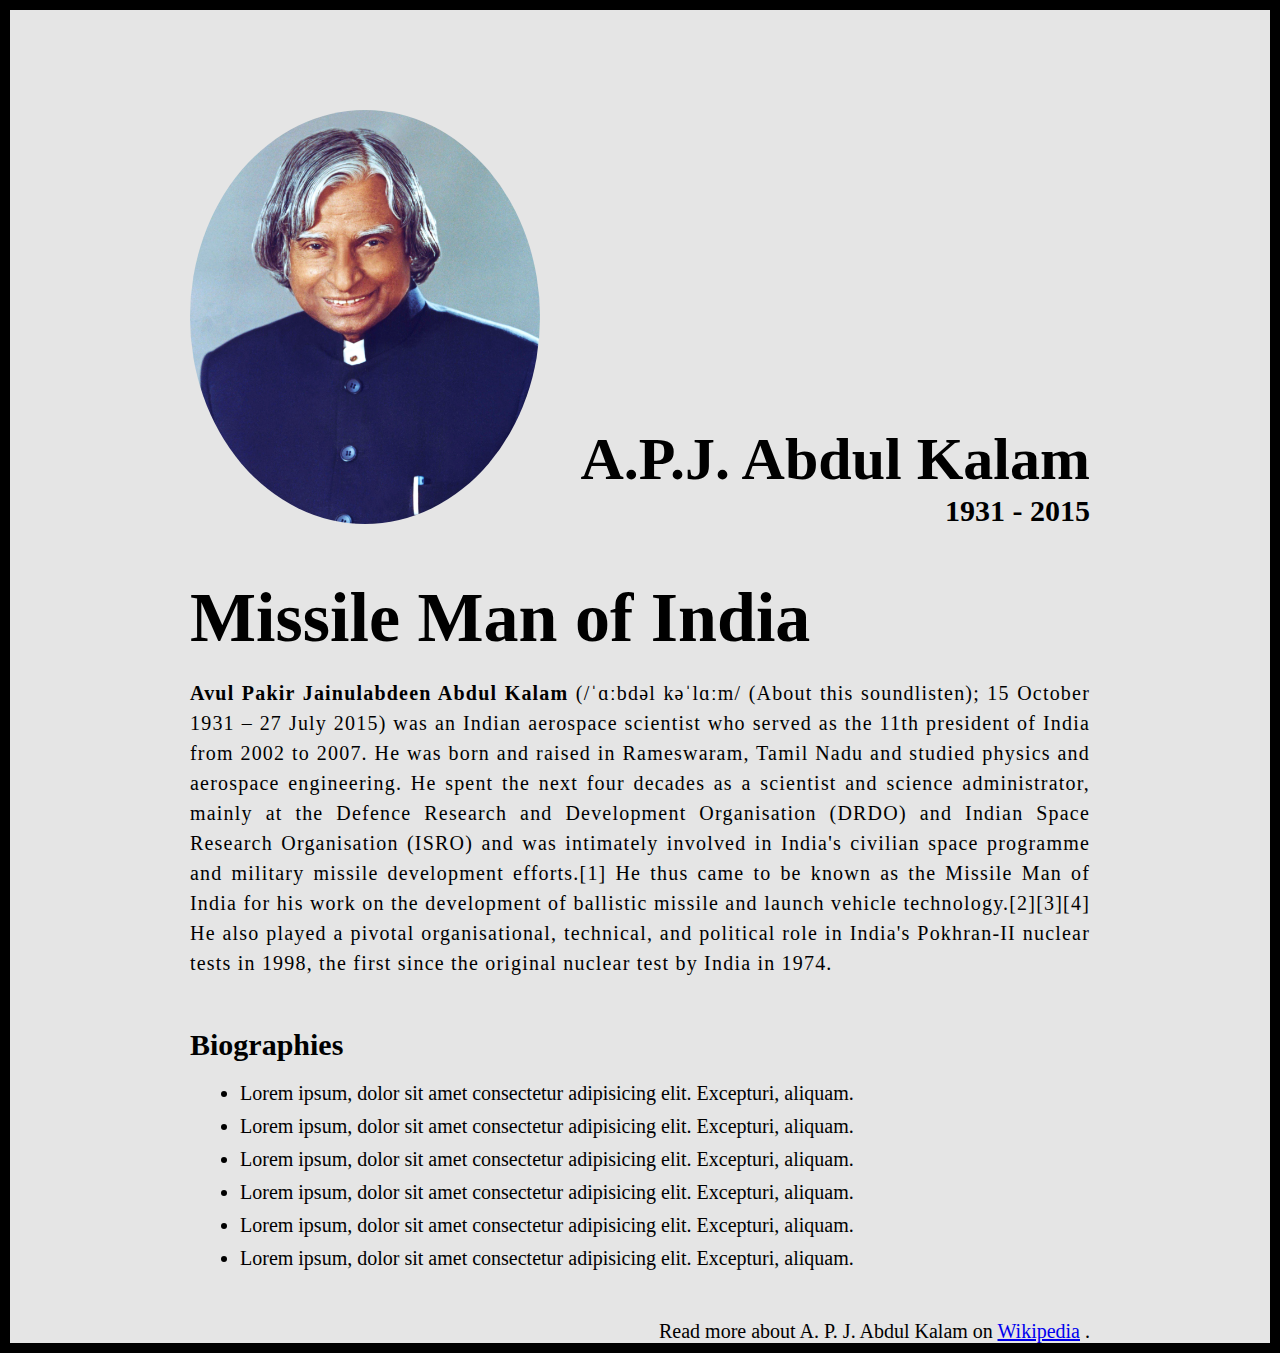
<file: HTML/Practice1/index.html>
<!DOCTYPE html>
<html lang="en">
  <head>
    <meta charset="UTF-8" />
    <meta http-equiv="X-UA-Compatible" content="IE=edge" />
    <meta name="viewport" content="width=device-width, initial-scale=1.0" />
    <!-- <link href="https://cdn.jsdelivr.net/npm/bootstrap@5.2.0-beta1/dist/css/bootstrap.min.css" rel="stylesheet" integrity="sha384-0evHe/X+R7YkIZDRvuzKMRqM+OrBnVFBL6DOitfPri4tjfHxaWutUpFmBp4vmVor" crossorigin="anonymous"> -->
    <link rel="stylesheet" href="style.css" />
    <title>A Tribute Page | A.P.J. Abdul Kalam</title>
  </head>
  <body>
    <div class="container">
      <div class="content">
        <section class="top_section">
          <div class="image_container">
            <img src="./images/apj.jpg" alt="Tribute" />
          </div>
          <div>
            <h1>A.P.J. Abdul Kalam</h1>
            <h4>1931 - 2015</h4>
          </div>
        </section>

        <section class="about_section">
          <h1>Missile Man of India</h1>
          <p>
            <b> Avul Pakir Jainulabdeen Abdul Kalam</b> (/ˈɑːbdəl kəˈlɑːm/ (About this
            soundlisten); 15 October 1931 – 27 July 2015) was an Indian
            aerospace scientist who served as the 11th president of India from
            2002 to 2007. He was born and raised in Rameswaram, Tamil Nadu and
            studied physics and aerospace engineering. He spent the next four
            decades as a scientist and science administrator, mainly at the
            Defence Research and Development Organisation (DRDO) and Indian
            Space Research Organisation (ISRO) and was intimately involved in
            India's civilian space programme and military missile development
            efforts.[1] He thus came to be known as the Missile Man of India for
            his work on the development of ballistic missile and launch vehicle
            technology.[2][3][4] He also played a pivotal organisational,
            technical, and political role in India's Pokhran-II nuclear tests in
            1998, the first since the original nuclear test by India in 1974.
          </p>
        </section>

        <section class="biography_section">
            <h2>Biographies</h2>
            <ul>
                <li>Lorem ipsum, dolor sit amet consectetur adipisicing elit. Excepturi, aliquam.</li>
                <li>Lorem ipsum, dolor sit amet consectetur adipisicing elit. Excepturi, aliquam.</li>
                <li>Lorem ipsum, dolor sit amet consectetur adipisicing elit. Excepturi, aliquam.</li>
                <li>Lorem ipsum, dolor sit amet consectetur adipisicing elit. Excepturi, aliquam.</li>
                <li>Lorem ipsum, dolor sit amet consectetur adipisicing elit. Excepturi, aliquam.</li>
                <li>Lorem ipsum, dolor sit amet consectetur adipisicing elit. Excepturi, aliquam.</li>
                
            </ul>
        </section>
        <footer>
            <p>Read more about A. P. J. Abdul Kalam  on <a href="https://en.wikipedia.org/wiki/A._P._J._Abdul_Kalam">Wikipedia</a> .</p>
        </footer>
      </div>
    </div>
    <!-- <script src="https://cdn.jsdelivr.net/npm/bootstrap@5.2.0-beta1/dist/js/bootstrap.bundle.min.js" integrity="sha384-pprn3073KE6tl6bjs2QrFaJGz5/SUsLqktiwsUTF55Jfv3qYSDhgCecCxMW52nD2" crossorigin="anonymous"></script>  -->
  </body>
</html>
</file>
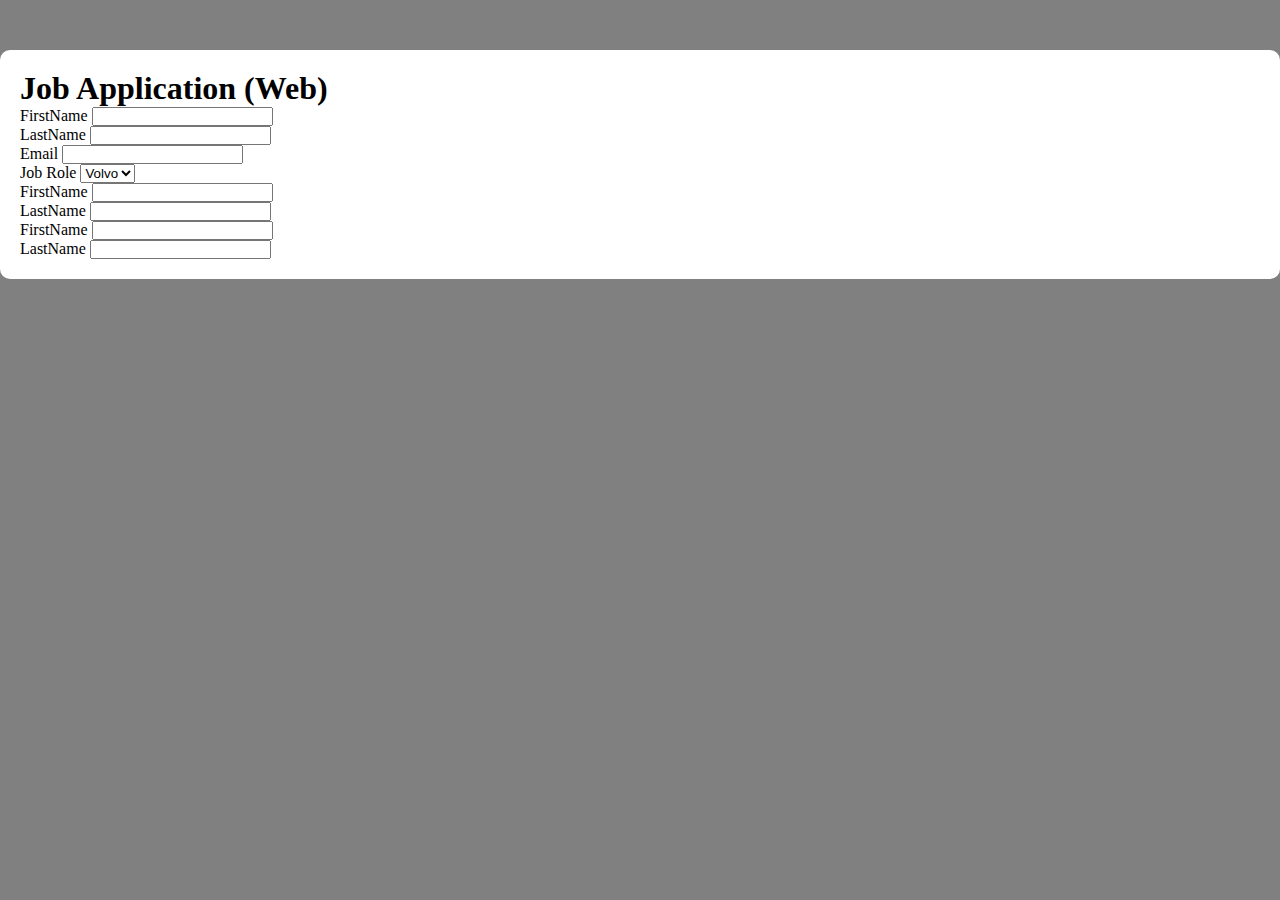
<file: HTML/Practice2/index.html>
<!DOCTYPE html>
<html lang="en">
<head>
    <meta charset="UTF-8">
    <meta http-equiv="X-UA-Compatible" content="IE=edge">
    <meta name="viewport" content="width=device-width, initial-scale=1.0">
    <link href="https://cdn.jsdelivr.net/npm/bootstrap@5.2.0-beta1/dist/css/bootstrap.min.css" rel="stylesheet" integrity="sha384-0evHe/X+R7YkIZDRvuzKMRqM+OrBnVFBL6DOitfPri4tjfHxaWutUpFmBp4vmVor" crossorigin="anonymous"> 
    <link rel="stylesheet" href="style.css">
    <title>Application Form</title>
</head>
<body>
    <div class="container">
        <div class="apply_box">
            <h1>Job Application <span class="title_small">(Web)</span></h1>
      
        <form action="">
            <div class="row">
                <div class="form-group col-md">
                    <label for="firstName">FirstName</label>
                    <input type="text" class="form-control" id="firstName" name="firstName">
                </div>
                <div class="form-group col-md">
                    <label for="LastName">LastName</label>
                    <input type="text" class="form-control" id="lastName" name="lastName">
                </div>
            </div>
            <div class="row">
                <div class="form-group col-md">
                    <label for="email">Email</label>
                    <input type="email" class="form-control" id="email" name="email">
                </div>
                <div class="form-group col-md">
                    <label for="jobrole">Job Role</label>
                    <select id="jobrole" name="jobrole" class="form-control">
                      <option value="volvo">Volvo</option>
                      <option value="saab">Saab</option>
                      <option value="fiat">Fiat</option>
                      <option value="audi">Audi</option>
                    </select>
                </div>
            </div>
            <div class="row">
                <label for=""></label>
            </div>
            <div class="row">
                <div class="form-group col-md">
                    <label for="firstName">FirstName</label>
                    <input type="text" class="form-control" id="firstName" name="firstName">
                </div>
                <div class="form-group col-md">
                    <label for="LastName">LastName</label>
                    <input type="text" class="form-control" id="lastName" name="lastName">
                </div>
            </div>
            <div class="row">
                <div class="form-group col-md">
                    <label for="firstName">FirstName</label>
                    <input type="text" class="form-control" id="firstName" name="firstName">
                </div>
                <div class="form-group col-md">
                    <label for="LastName">LastName</label>
                    <input type="text" class="form-control" id="lastName" name="lastName">
                </div>
            </div>
        </form>
    </div>
    </div>
    <script src="https://cdn.jsdelivr.net/npm/bootstrap@5.2.0-beta1/dist/js/bootstrap.bundle.min.js" integrity="sha384-pprn3073KE6tl6bjs2QrFaJGz5/SUsLqktiwsUTF55Jfv3qYSDhgCecCxMW52nD2" crossorigin="anonymous"></script>  
</body>
</html>
</file>
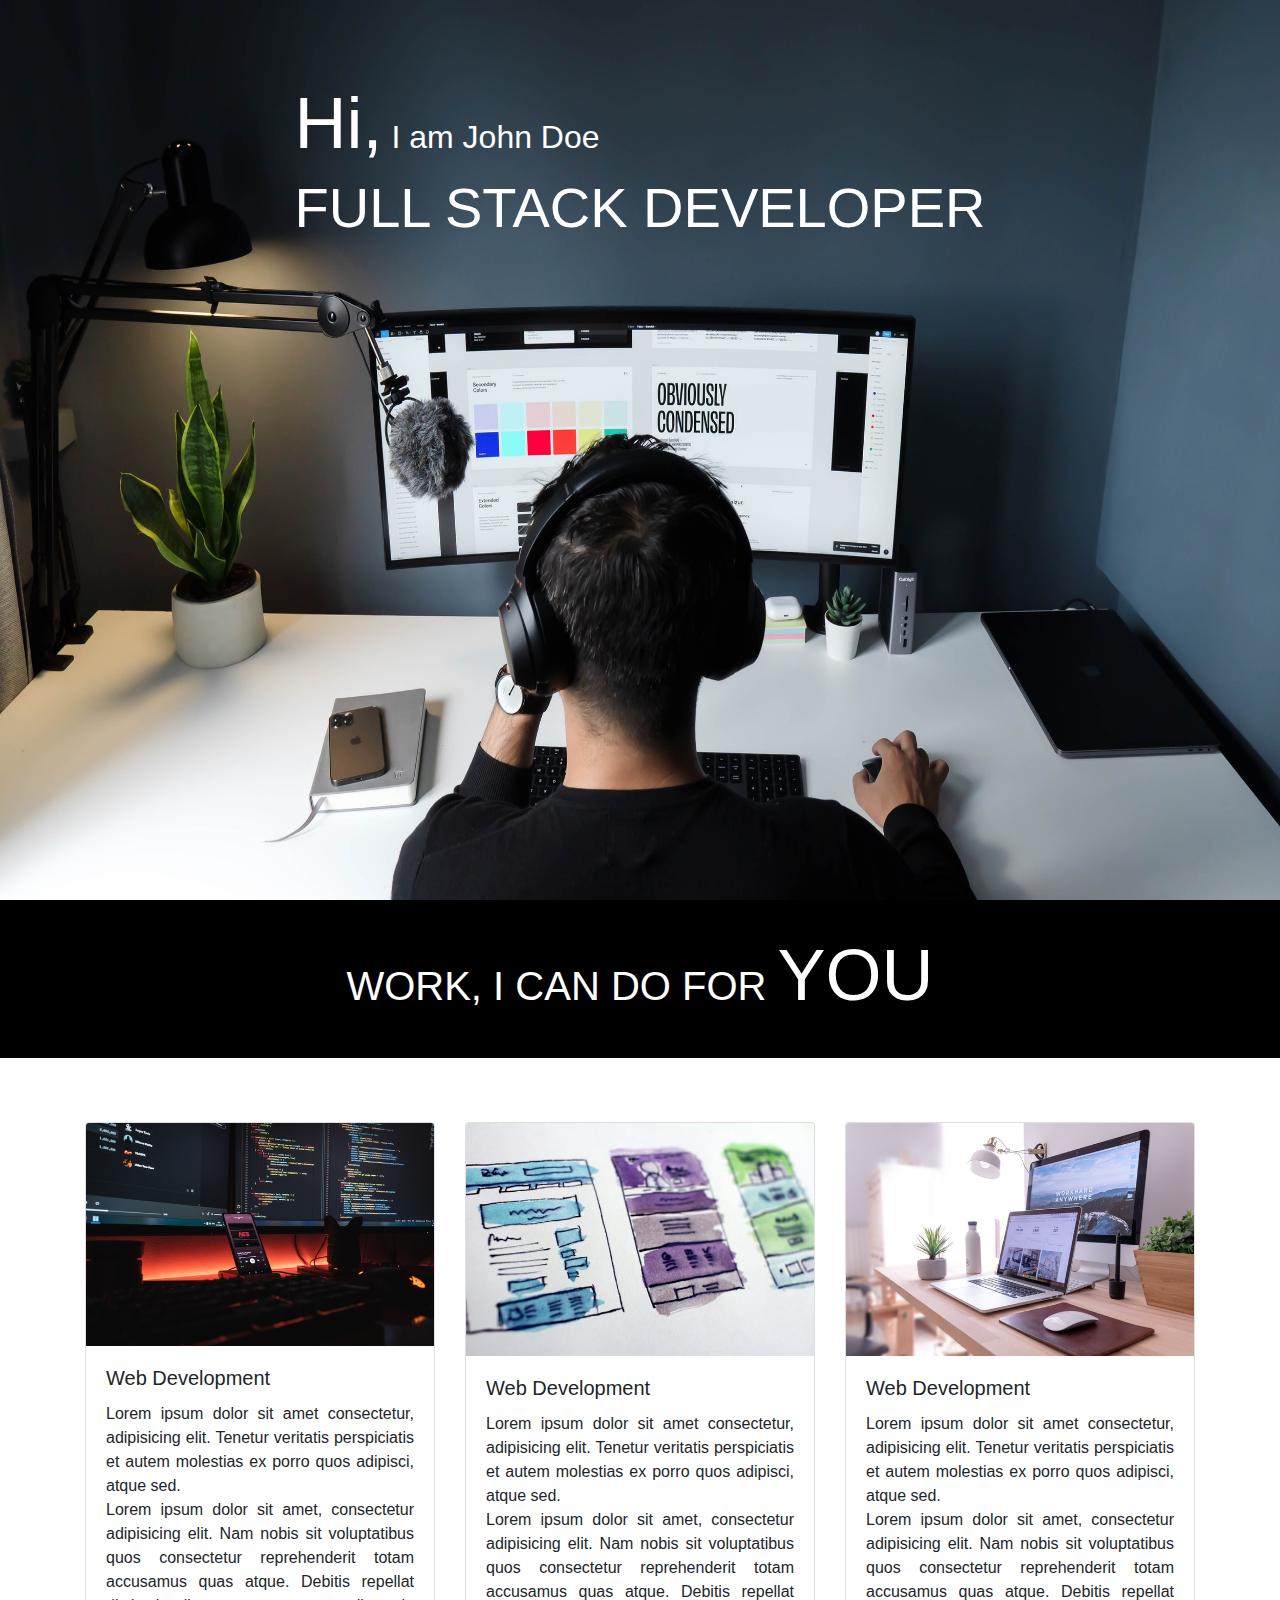
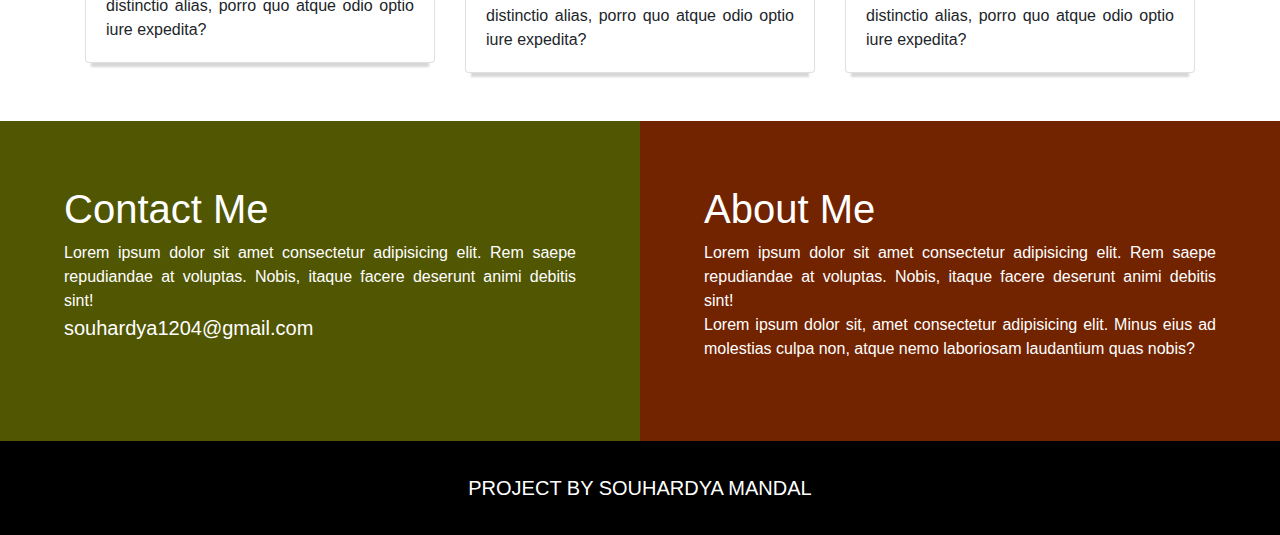
<file: HTML/Practice3/index.html>
<!DOCTYPE html>
<html lang="en">
  <head>
    <!-- Required meta tags -->
    <meta charset="utf-8" />
    <meta
      name="viewport"
      content="width=device-width, initial-scale=1, shrink-to-fit=no"
    />

    <!-- Bootstrap CSS -->
    <link
      rel="stylesheet"
      href="https://cdn.jsdelivr.net/npm/bootstrap@4.0.0/dist/css/bootstrap.min.css"
      integrity="sha384-Gn5384xqQ1aoWXA+058RXPxPg6fy4IWvTNh0E263XmFcJlSAwiGgFAW/dAiS6JXm"
      crossorigin="anonymous"
    />
    <link rel="stylesheet" href="style.css" />
    <title>Landing Page</title>
  </head>
  <body>
    <!-- Banner Section -->
    <div class="banner container-fluid">
      <div class="row">
        <div class="mx-auto">
          <h2 class="col-12">
            <span class="display-3">Hi,</span> I am John Doe
          </h2>
          <h1 class="col-12 display-4">FULL STACK DEVELOPER</h1>
        </div>
      </div>
    </div>
    <!-- text section -->
    <div class="container-fluid">
      <div class="middle row">
        <h1 class="mx-auto">
          WORK, I CAN DO FOR <span class="large display-3">YOU</span>
        </h1>
      </div>
    </div>
    <!-- images section -->
    <div class="container py-5 mt-3">
      <div class="row images">
        <div class="col-md-4">
          <div class="card">
            <img
              class="card-img-top"
              src="images/img_sec2.jpeg"
              alt="Card image cap"
            />
            <div class="card-body">
              <h5 class="card-title">Web Development</h5>
              <p class="card-text">
                Lorem ipsum dolor sit amet consectetur, adipisicing elit.
                Tenetur veritatis perspiciatis et autem molestias ex porro quos
                adipisci, atque sed.<br />
                Lorem ipsum dolor sit amet, consectetur adipisicing elit. Nam
                nobis sit voluptatibus quos consectetur reprehenderit totam
                accusamus quas atque. Debitis repellat distinctio alias, porro
                quo atque odio optio iure expedita?
              </p>
            </div>
          </div>
        </div>
        <div class="col-md-4">
          <div class="card">
            <img
              class="card-img-top"
              src="images/img_sec3.jpeg"
              alt="Card image cap"
            />
            <div class="card-body">
              <h5 class="card-title">Web Development</h5>
              <p class="card-text">
                Lorem ipsum dolor sit amet consectetur, adipisicing elit.
                Tenetur veritatis perspiciatis et autem molestias ex porro quos
                adipisci, atque sed.<br />
                Lorem ipsum dolor sit amet, consectetur adipisicing elit. Nam
                nobis sit voluptatibus quos consectetur reprehenderit totam
                accusamus quas atque. Debitis repellat distinctio alias, porro
                quo atque odio optio iure expedita?
              </p>
            </div>
          </div>
        </div>
        <div class="col-md-4">
          <div class="card">
            <img
              class="card-img-top"
              src="images/img_sec1.jpeg"
              alt="Card image cap"
            />
            <div class="card-body">
              <h5 class="card-title">Web Development</h5>
              <p class="card-text">
                Lorem ipsum dolor sit amet consectetur, adipisicing elit.
                Tenetur veritatis perspiciatis et autem molestias ex porro quos
                adipisci, atque sed.<br />
                Lorem ipsum dolor sit amet, consectetur adipisicing elit. Nam
                nobis sit voluptatibus quos consectetur reprehenderit totam
                accusamus quas atque. Debitis repellat distinctio alias, porro
                quo atque odio optio iure expedita?
              </p>
            </div>
          </div>
        </div>
      </div>
    </div>
    <!-- contact/about section -->
    <div class="container-fluid">
      <div class="row con_ab">
        <div class="col-md-6 contact">
          <h1>Contact Me</h1>
          <p>
            Lorem ipsum dolor sit amet consectetur adipisicing elit. Rem saepe
            repudiandae at voluptas. Nobis, itaque facere deserunt animi debitis
            sint!
          <br />
          <span class="lead">souhardya1204@gmail.com</span></p>
        </div>
        <div class="col-md-6 about">
          <h1>About Me</h1>
          <p>
            Lorem ipsum dolor sit amet consectetur adipisicing elit. Rem saepe
            repudiandae at voluptas. Nobis, itaque facere deserunt animi debitis
            sint!
          <br />
            Lorem ipsum dolor sit, amet consectetur adipisicing elit. Minus eius
            ad molestias culpa non, atque nemo laboriosam laudantium quas nobis?
          </p>
        </div>
      </div>
    </div>
    <!-- footer -->
    <footer>
      <div class="container-fluid">
        <div class="row">
          <p class="lead m-0 mx-auto">PROJECT BY SOUHARDYA MANDAL</p>
        </div>
      </div>
    </footer>
    <!-- Optional JavaScript -->
    <!-- jQuery first, then Popper.js, then Bootstrap JS -->
    <script
      src="https://code.jquery.com/jquery-3.2.1.slim.min.js"
      integrity="sha384-KJ3o2DKtIkvYIK3UENzmM7KCkRr/rE9/Qpg6aAZGJwFDMVNA/GpGFF93hXpG5KkN"
      crossorigin="anonymous"
    ></script>
    <script
      src="https://cdn.jsdelivr.net/npm/popper.js@1.12.9/dist/umd/popper.min.js"
      integrity="sha384-ApNbgh9B+Y1QKtv3Rn7W3mgPxhU9K/ScQsAP7hUibX39j7fakFPskvXusvfa0b4Q"
      crossorigin="anonymous"
    ></script>
    <script
      src="https://cdn.jsdelivr.net/npm/bootstrap@4.0.0/dist/js/bootstrap.min.js"
      integrity="sha384-JZR6Spejh4U02d8jOt6vLEHfe/JQGiRRSQQxSfFWpi1MquVdAyjUar5+76PVCmYl"
      crossorigin="anonymous"
    ></script>
  </body>
</html>
</file>
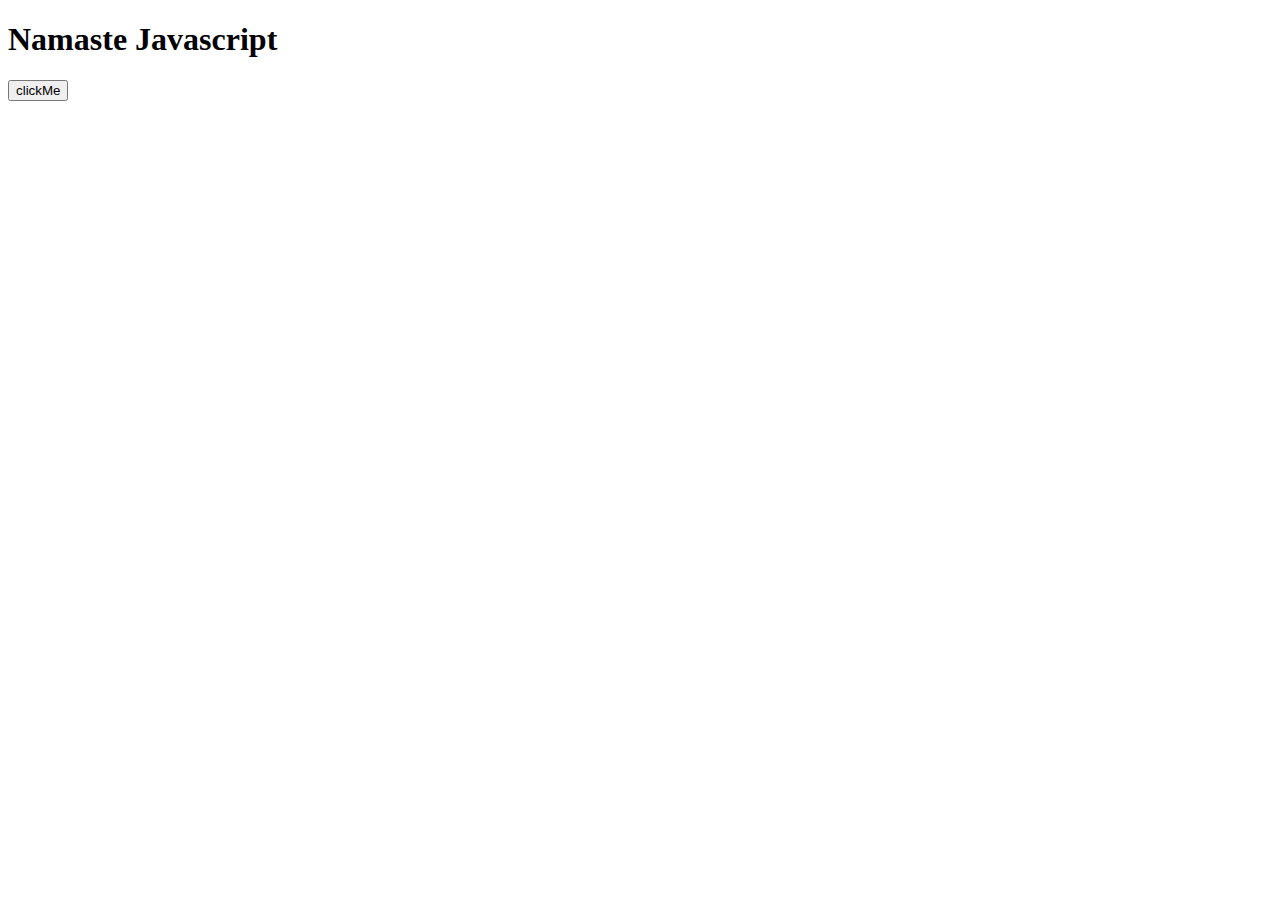
<file: JavaScript/namaste-js/index.html>
<!DOCTYPE html>
<html lang="en">
  <head>
    <meta charset="UTF-8" />
    <meta http-equiv="X-UA-Compatible" content="IE=edge" />
    <meta name="viewport" content="width=device-width, initial-scale=1.0" />
    <title>Namaste Javascript</title>
  </head>
  <body>
    <!DOCTYPE html>
    <html lang="en">
      <head>
        <meta charset="UTF-8" />
        <title>Document</title>
      </head>
      <body>
        <!-- <div class="header"></div>
        <section id="container">
          <ul>
            <li class="first">one</li>
            <li class="second">two</li>
            <li class="third">three</li>
          </ul>
          <ol>
            <li class="first">one</li>
            <li class="second">two</li>
            <li class="third">three</li>
          </ol>
        </section>
        <div class="footer"></div> -->
        <h1>Namaste Javascript</h1>
        <button id="clickMe">clickMe</button>
      </body>
    </html>
    <script src="https://ajax.googleapis.com/ajax/libs/jquery/3.6.0/jquery.min.js"></script>
    <script src="index.js"></script>
  </body>
</html>
</file>
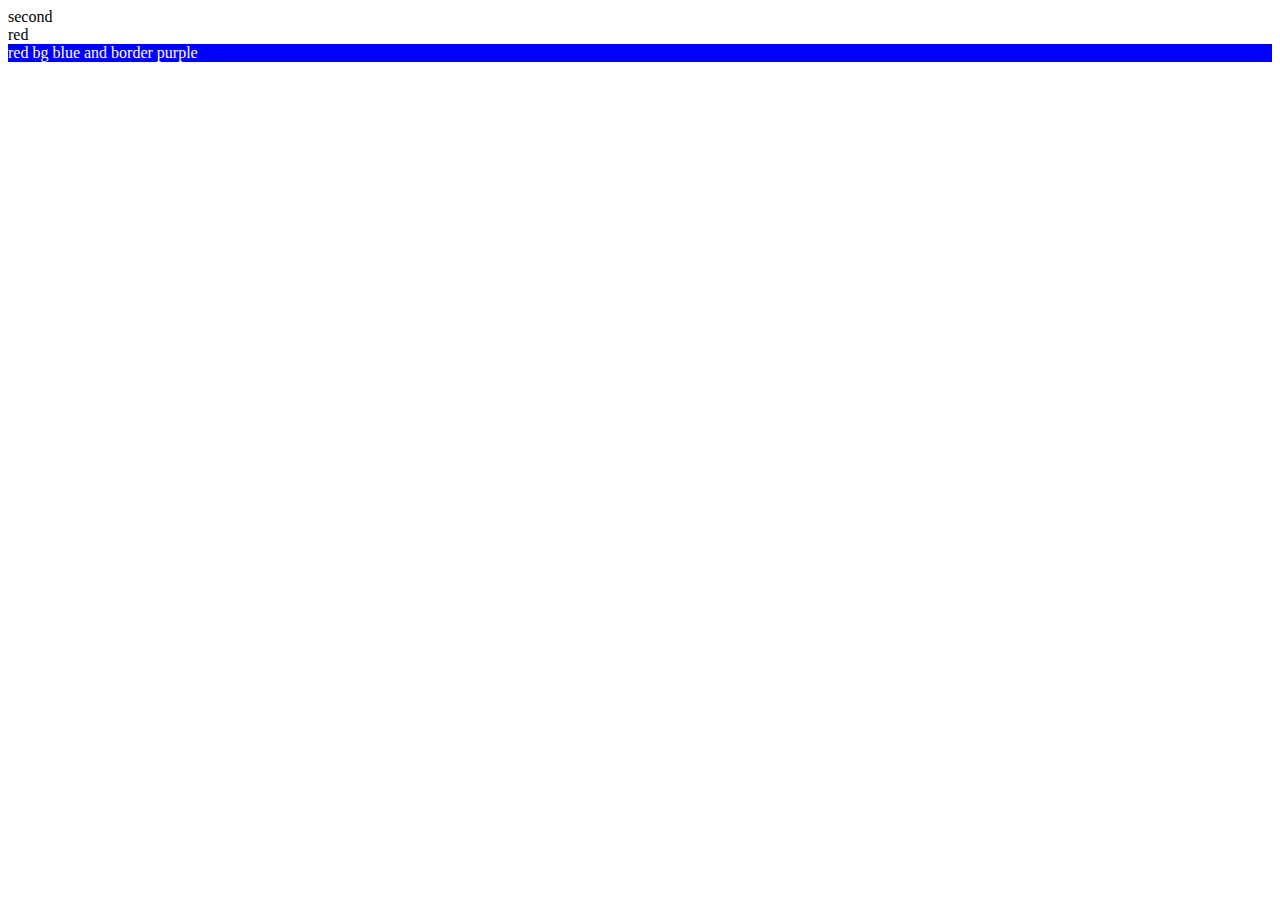
<file: CSS/code_with_harry/Chapter 1/index.html>
<!DOCTYPE html>
<html lang="en">

<head>
    <meta charset="UTF-8">
    <meta http-equiv="X-UA-Compatible" content="IE=edge">
    <meta name="viewport" content="width=device-width, initial-scale=1.0">
    <title>Document</title>
    <link rel="stylesheet" href="style.css">
    <style>
        #first{
            background-color: aqua;
        }
        .bg-blue{
            /* This is to provide a default background
            background-color: blue; */
            color: white;
        }

    </style>
</head>

<body>
    <!-- <div id="first" style="background-color: aqua;">
        first
    </div> -->
    <div id="second">
        second
    </div> 
    <section class="red">
        red
    </section>
    <section class="red bg-blue border-purple">
            red bg blue and border purple
    </section>
    <div>

    </div>
</body>

</html>
</file>
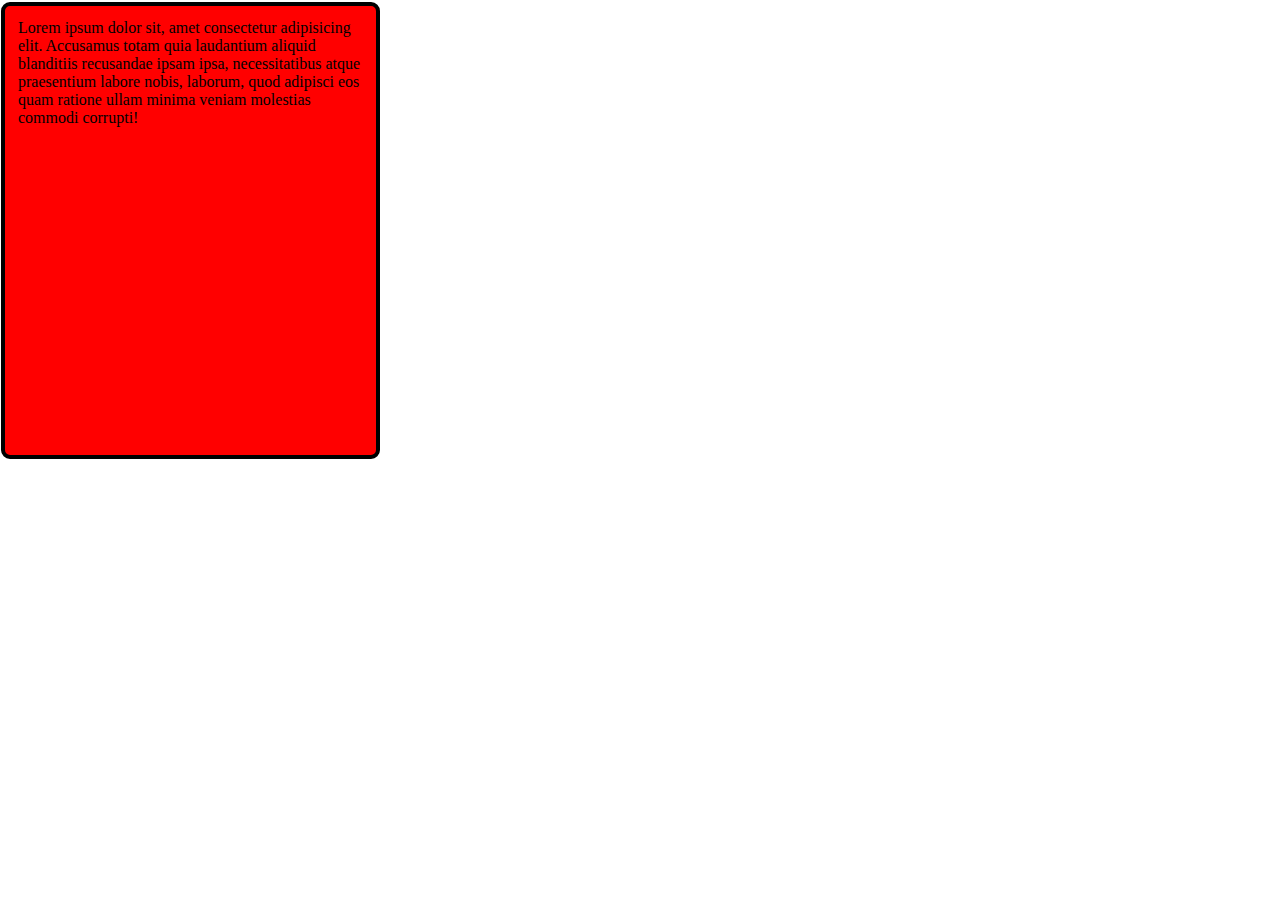
<file: CSS/code_with_harry/Chapter 3/index.html>
<!DOCTYPE html>
<html lang="en">
<head>
    <meta charset="UTF-8">
    <meta http-equiv="X-UA-Compatible" content="IE=edge">
    <meta name="viewport" content="width=device-width, initial-scale=1.0">
    <title>Box Model</title>
    <style>
        *{
            margin: 0;
            padding:0;
        }
        .content{
            height: 423px;
            width: 345px;
            background: red;
            /* margin: 4px 2px 6px 1px; */
            margin: 2px 1px;
            padding: 13px;
            border: 4px solid black;
            /* border-width: 3px;
            border-style: dashed;
            border-color: aqua; */
            border-radius: 9px;
        }
    </style>
</head>
<body>
    <div class="content">
        Lorem ipsum dolor sit, amet consectetur adipisicing elit. Accusamus totam quia laudantium aliquid blanditiis recusandae ipsam ipsa, necessitatibus atque praesentium labore nobis, laborum, quod adipisci eos quam ratione ullam minima veniam molestias commodi corrupti!
    </div>
</body>
</html>
</file>
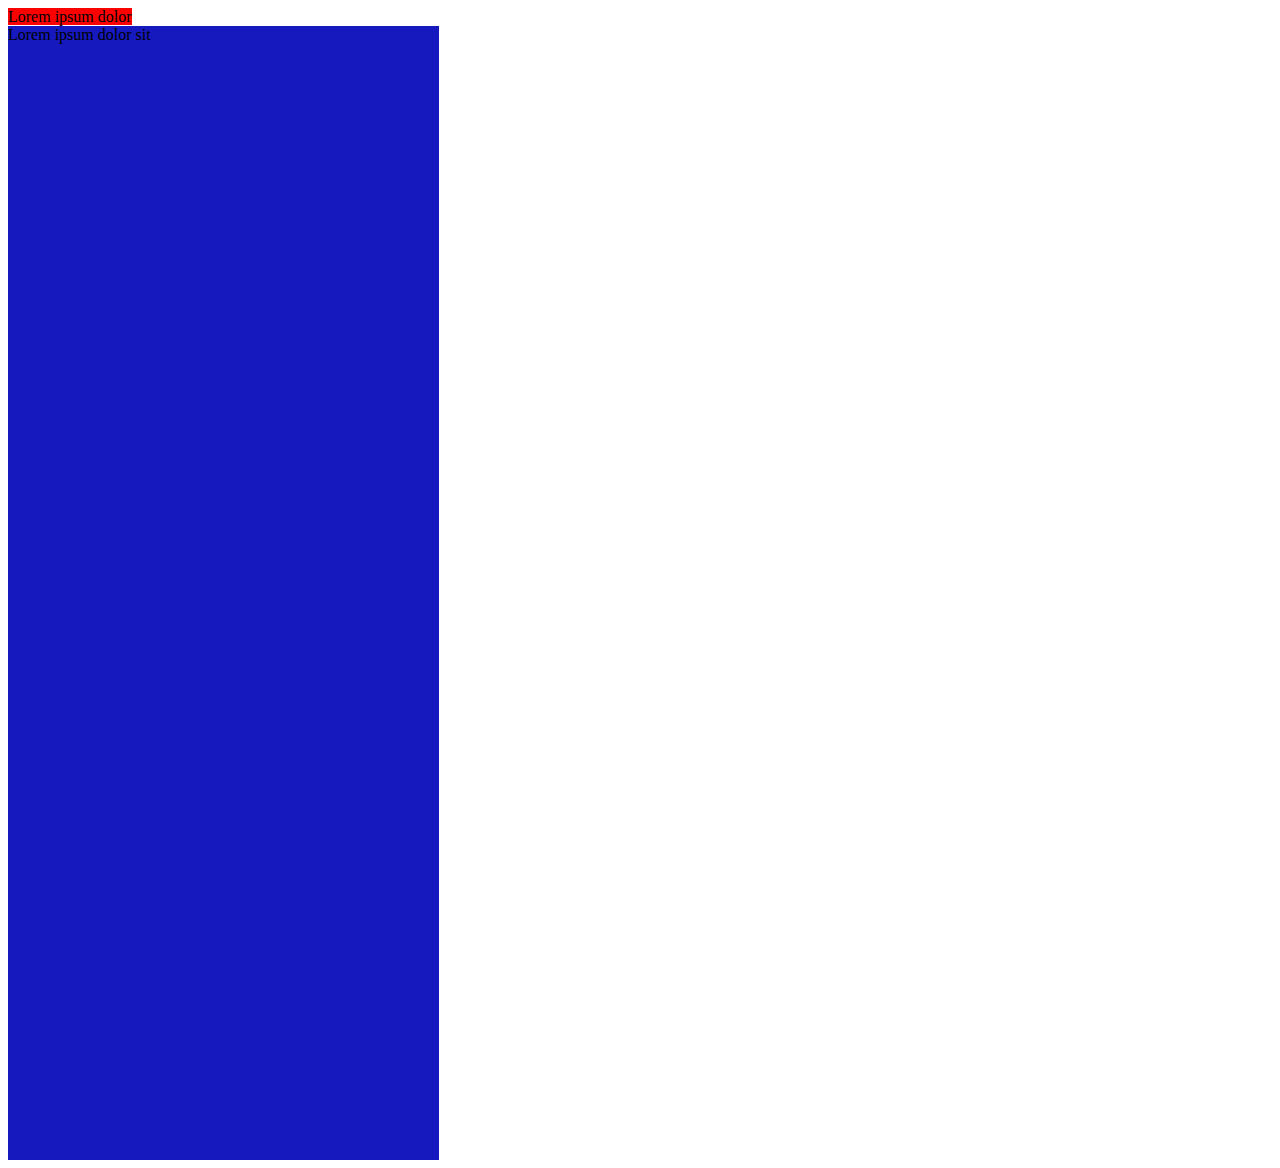
<file: CSS/code_with_harry/Chapter 4/index.html>
<!DOCTYPE html>
<html lang="en">
<head>
    <meta charset="UTF-8">
    <meta http-equiv="X-UA-Compatible" content="IE=edge">
    <meta name="viewport" content="width=device-width, initial-scale=1.0">
    <title>Document</title>
    <style>
        .box1{
            display: inline;
            width: 431px;
            height: 1134px;
            background-color: red;
            
        }
        .box2{
            width: 431px;
            height: 1134px;
            background-color: rgb(22, 25, 190);
        }
    </style>
</head>
<body>
    <div class="box1">Lorem ipsum dolor</div>
    <div class="box2">Lorem ipsum dolor sit </div>
</body>
</html>
</file>
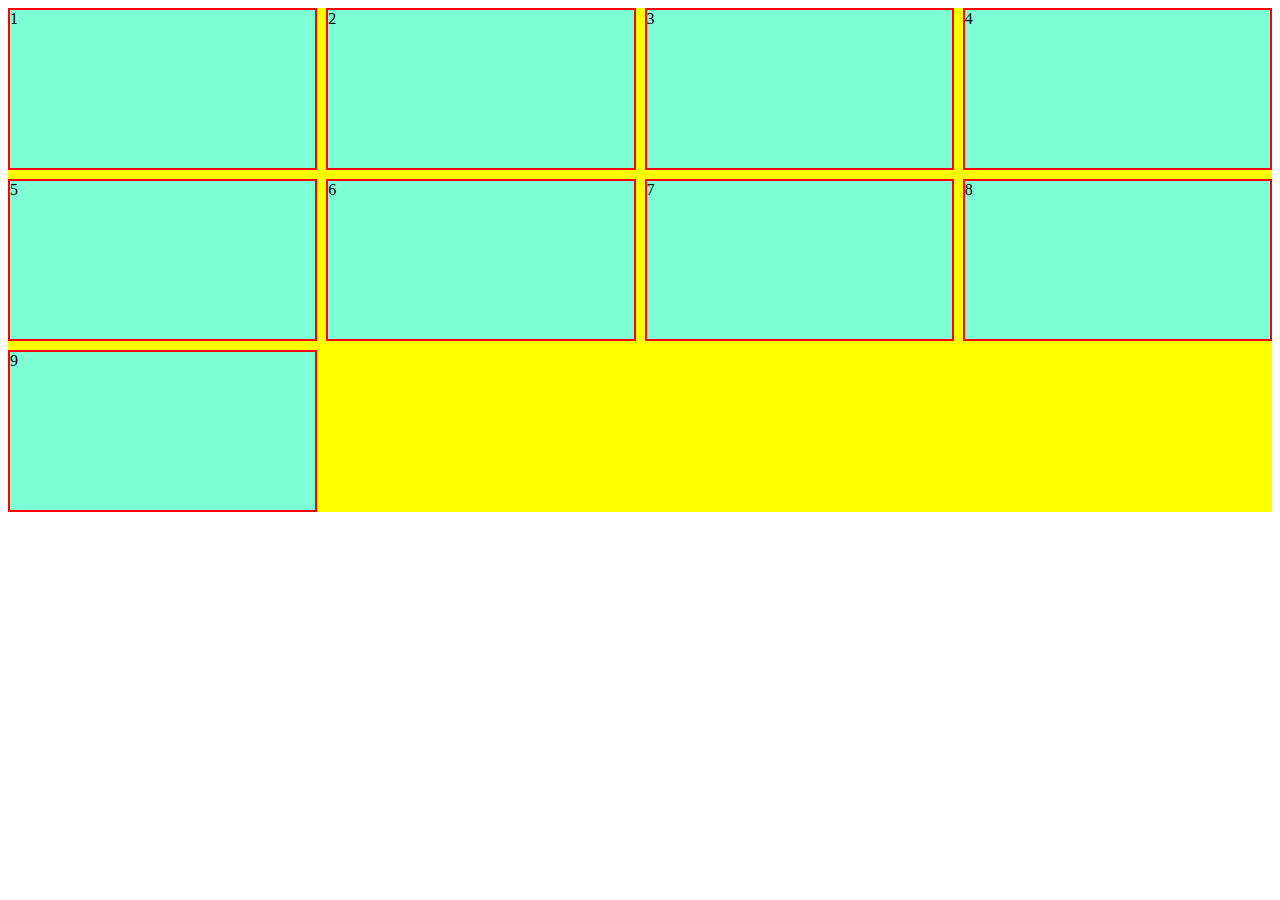
<file: CSS/code_with_harry/Chapter 7/index.html>
<!DOCTYPE html>
<html lang="en">
<head>
    <meta charset="UTF-8">
    <meta http-equiv="X-UA-Compatible" content="IE=edge">
    <meta name="viewport" content="width=device-width, initial-scale=1.0">
    <title>CSS Grid</title>
    <style>
        .container{
            display: grid;
            background-color: yellow;
            height: 56vh;
            /* grid-row-gap: 2px;
            grid-column-gap: 9px; */
            /* grid-gap: 2px 9px; */
            grid-gap: 9px;
            /* grid-template-columns: 34px 334px auto;
            grid-template-rows: 44px 84px; */
            grid-template-columns: auto auto auto auto;
        }
        .item{
            background-color: aquamarine;
            border:2px solid red;
        }
    </style>
</head>
<body>
    <div class="container">
        <div class="item">1</div>
        <div class="item">2</div>
        <div class="item">3</div>
        <div class="item">4</div>
        <div class="item">5</div>
        <div class="item">6</div>
        <div class="item">7</div>
        <div class="item">8</div>
        <div class="item">9</div>
    </div>
</body>
</html>
</file>
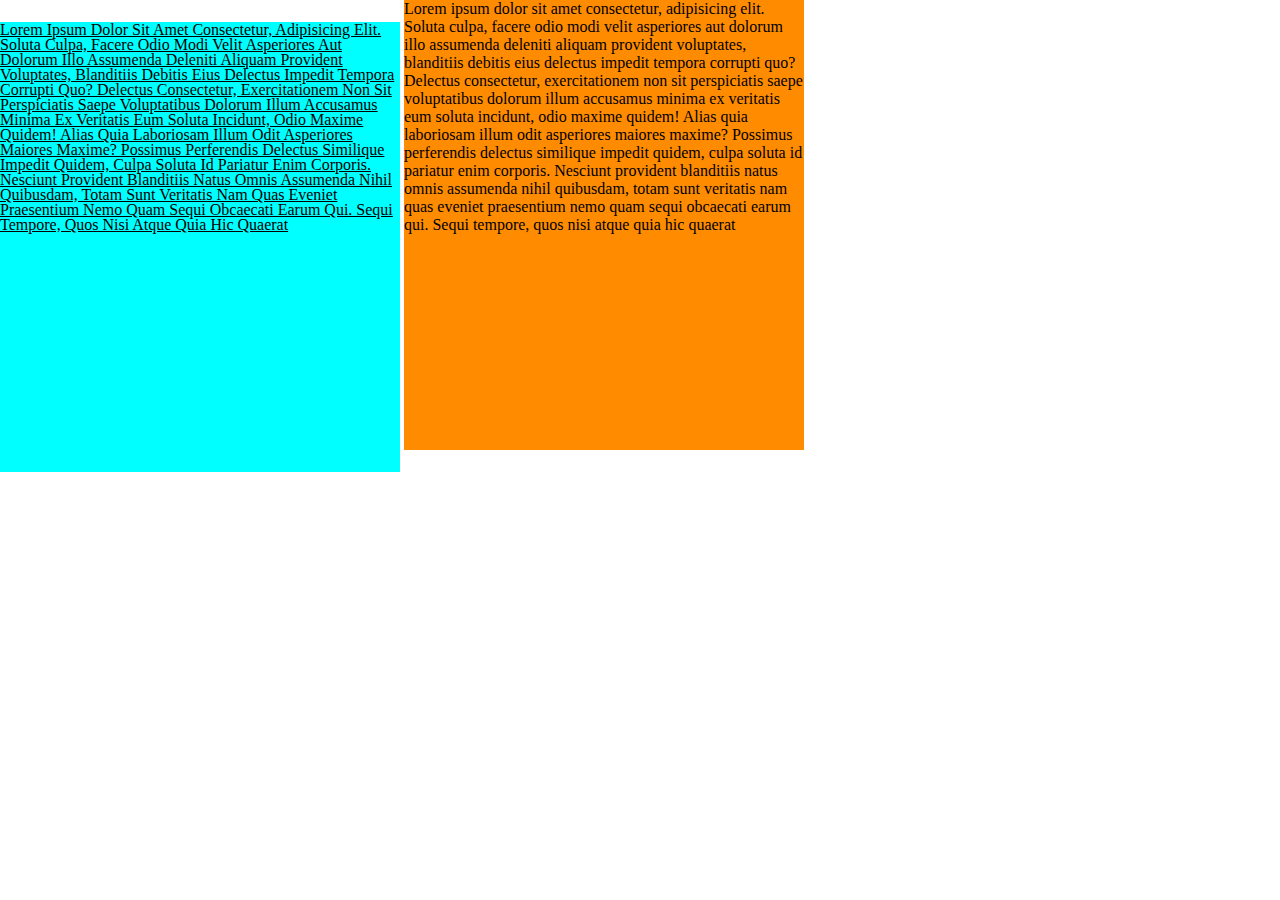
<file: CSS/code_with_harry/code/index.html>
<!DOCTYPE html>
<html lang="en">
<head>
    <meta charset="UTF-8">
    <meta http-equiv="X-UA-Compatible" content="IE=edge">
    <meta name="viewport" content="width=device-width, initial-scale=1.0">
    <title>CSS Chapter 2</title>
    <link rel="stylesheet" href="style.css">
    <style>
        .box1{
            background-color: aqua;
            /* margin: 20px; */
            width: 400px;
            height: 450px;
         
            /* border: 2px solid black; */
            display: inline-block;
            text-decoration: underline;
            text-transform: capitalize;
            line-height: 15px ;
        }
        .box2{
            background-color: darkorange;
            width: 400px;
            height: 450px;
            display: inline-block;
            /* margin: 40px; */
            /* padding: 10px; */
            /* border: 2px solid blue; */
            /* box-sizing: border-box; */
        }
    </style>
</head>
<body>
    <!-- <h1 id="head" >Heading for the page</h1>
    <div class="red border">
        Lorem ipsum dolor sit amet consectetur adipisicing elit. 
        Adipisci ut dolorum cupiditate autem, rem suscipit est asperiores 
        perspiciatis molestiae iusto quia quam hic voluptatibus, aperiam explicabo ipsum a ea non.
    </div>
    <p class="red">Lorem ipsum dolor sit amet consectetur adipisicing elit. Officia distinctio ut debitis. Ab sapiente quis, nisi eaque repellendus consequatur obcaecati voluptates dolor consequuntur ducimus delectus fugit saepe esse eligendi quia.</p> -->
    <div class="box1">Lorem ipsum dolor sit amet consectetur, adipisicing elit. Soluta culpa, facere odio modi velit asperiores aut dolorum illo assumenda deleniti aliquam provident voluptates, blanditiis debitis eius delectus impedit tempora corrupti quo? Delectus consectetur, exercitationem non sit perspiciatis saepe voluptatibus dolorum illum accusamus minima ex veritatis eum soluta incidunt, odio maxime quidem! Alias quia laboriosam illum odit asperiores maiores maxime? Possimus perferendis delectus similique impedit quidem, culpa soluta id pariatur enim corporis. Nesciunt provident blanditiis natus omnis assumenda nihil quibusdam, totam sunt veritatis nam quas eveniet praesentium nemo quam sequi obcaecati earum qui. Sequi tempore, quos nisi atque quia hic quaerat 
        </div>

    <div class="box2">Lorem ipsum dolor sit amet consectetur, adipisicing elit. Soluta culpa, facere odio modi velit asperiores aut dolorum illo assumenda deleniti aliquam provident voluptates, blanditiis debitis eius delectus impedit tempora corrupti quo? Delectus consectetur, exercitationem non sit perspiciatis saepe voluptatibus dolorum illum accusamus minima ex veritatis eum soluta incidunt, odio maxime quidem! Alias quia laboriosam illum odit asperiores maiores maxime? Possimus perferendis delectus similique impedit quidem, culpa soluta id pariatur enim corporis. Nesciunt provident blanditiis natus omnis assumenda nihil quibusdam, totam sunt veritatis nam quas eveniet praesentium nemo quam sequi obcaecati earum qui. Sequi tempore, quos nisi atque quia hic quaerat 
    </div>
  

  

</body>
</html>
</file>
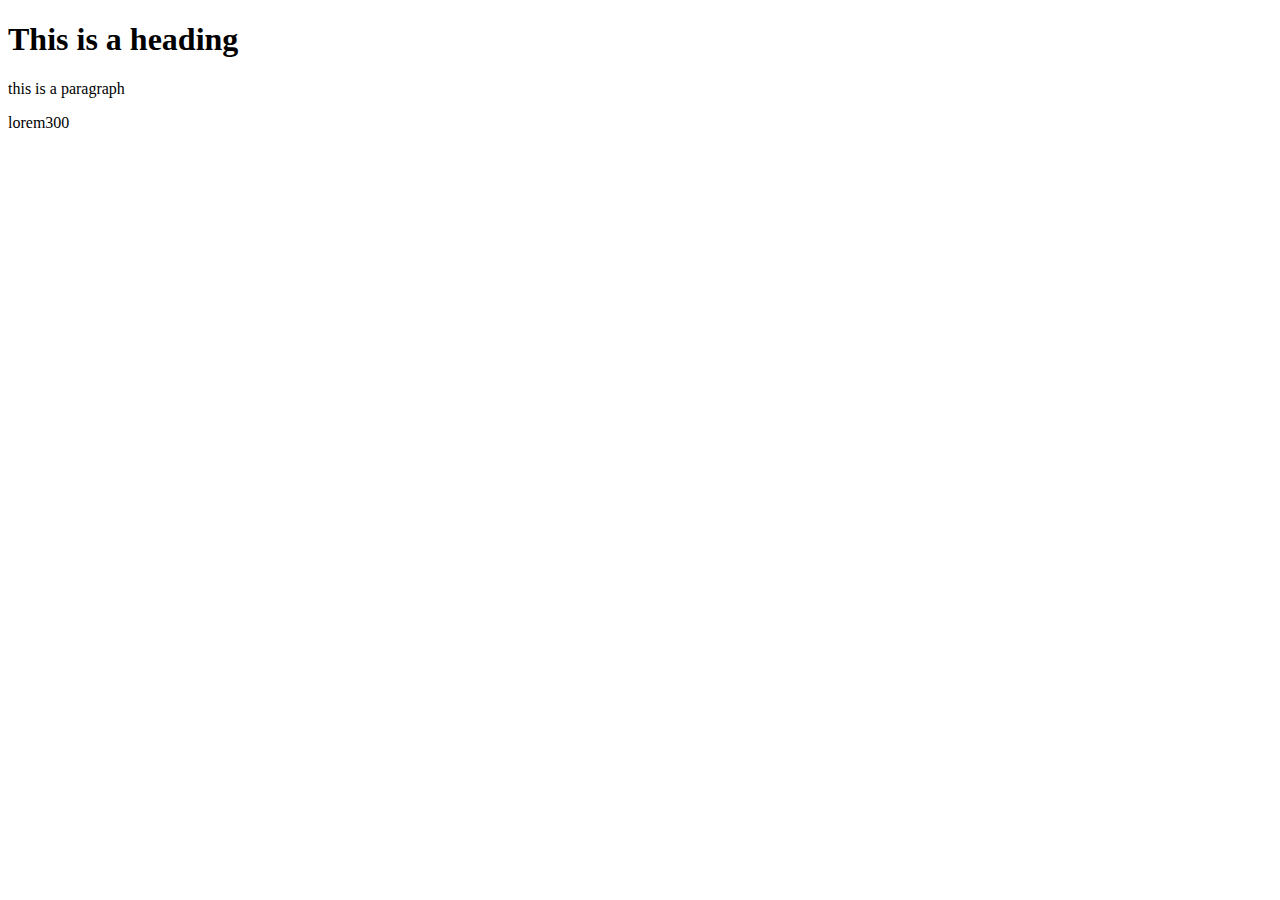
<file: CSS/code_with_harry/Chapter 0/HTML Notes/Chapter 1/index.html>
<!DOCTYPE html>
<html lang="en">
<head>
    <meta charset="UTF-8">
    <meta http-equiv="X-UA-Compatible" content="IE=edge">
    <meta name="viewport" content="width=device-width, initial-scale=1.0">
    <title>Harrys website</title>
</head>
<body>
    <!-- This heading will be changed in future -->
    <h1>This is a heading</h1>
    <!-- Improve below paragraph -->
    <p>this is a paragraph</p>
    <p>lorem300</p>
</body>
</html>
</file>
<file: HTML/Practice1/style.css>
*{
    margin: 0;
    padding: 0;
}

.container{
    background-color: #E5E5E5;
    border: 10px solid black;
    box-sizing: border-box;
}

.content{
    max-width: 900px;
    margin: 0px auto;
}

.image_container,img{
    width: 350px;
}
img{
    border-radius: 50%;
}
.top_section{
    margin-top: 100px;
    display: flex;
    justify-content: space-between;
    align-items: flex-end;
}

.top_section h1{
    font-size: 60px;
    font-weight: bold;
}

.top_section h4{
    font-size: 30px;
    font-weight: bold;
    text-align: end;
}
.about_section{
    margin: 50px 0;
}
.about_section h1{
    font-size: 70px;
    font-weight: bold;
    margin-bottom: 20px;
}

.about_section p{
    font-size: 20px;
    line-height: 30px;
    text-align: justify;
    letter-spacing: 1.2px;
}

.biography_section h2{
 font-size: 30px;
margin-bottom: 20px;
}

.biography_section ul{
    margin-left: 50px;
    margin-bottom: 50px;
}

.biography_section li{
    margin-bottom: 10px;
    font-size: 20px;
}

footer{
    text-align: end;
    font-size: 20px;
}

@media only screen and (max-width: 600px) {
    .top_section{
        flex-direction: column;
        justify-content: center;
        align-items: center;
    }

  }
</file>
<file: HTML/Practice2/style.css>
*{
    margin: 0;
    padding: 0;
    box-sizing: border-box;
}

body{
    background-color: gray;
}

.container{
    margin: 50px auto;
}

.apply_box{
    padding: 20px;
    background-color: white;
    border-radius: 10px;
}
</file>
<file: HTML/Practice3/style.css>
html,body { 
    margin: 0;
    padding: 0;
    box-sizing: border-box;
   overflow-x: hidden;
}
.banner {
  height: 100vh;
  background-image: url("images/landing.jpeg");
  background-repeat: no-repeat;
  background-size: 100% 100%;
  color: white;
  padding: 5rem 0;
}

.middle {
  background-color: black;
  color: white;
  padding: 2rem;
}
.card {
  box-shadow: 0 10px 2px -6px rgba(100, 100, 100, 0.26);
  text-align: justify;
}
.con_ab {
  color: white;
  text-align: justify;
}
.contact {
  background-color: #515603;
  padding: 4rem;
}

.about {
  background-color: #722300;
  padding: 4rem;
}

footer{
    background-color: #000000;
    color: white;
    padding: 2rem;
}
</file>
<file: CSS/code_with_harry/Chapter 1/style.css>
#first{
    background-color: aqua;
}
.bg-blue{
    background-color: blue;
    color: white;
}
</file>
<file: CSS/code_with_harry/code/style.css>
*{
    margin: 0;
    padding: 0;
}
/* .red{
    background-color: red;
    color: white;
}
#head{
    background-color: aqua;
}

.border{
    border: 2px solid black;
} */

/* body{
    background-image: url("dog.jpg"); 
     background-repeat: no-repeat; 
    background-size: cover;
} */
 
.container{
    width: 750px;
    height: 1000px;
    background-image: url("dog.jpg");
    background-repeat: no-repeat;
    background-size: 200px 250px;
    border: 2px solid red;
    background-position: center;
    background-attachment: local;
}
</file>
